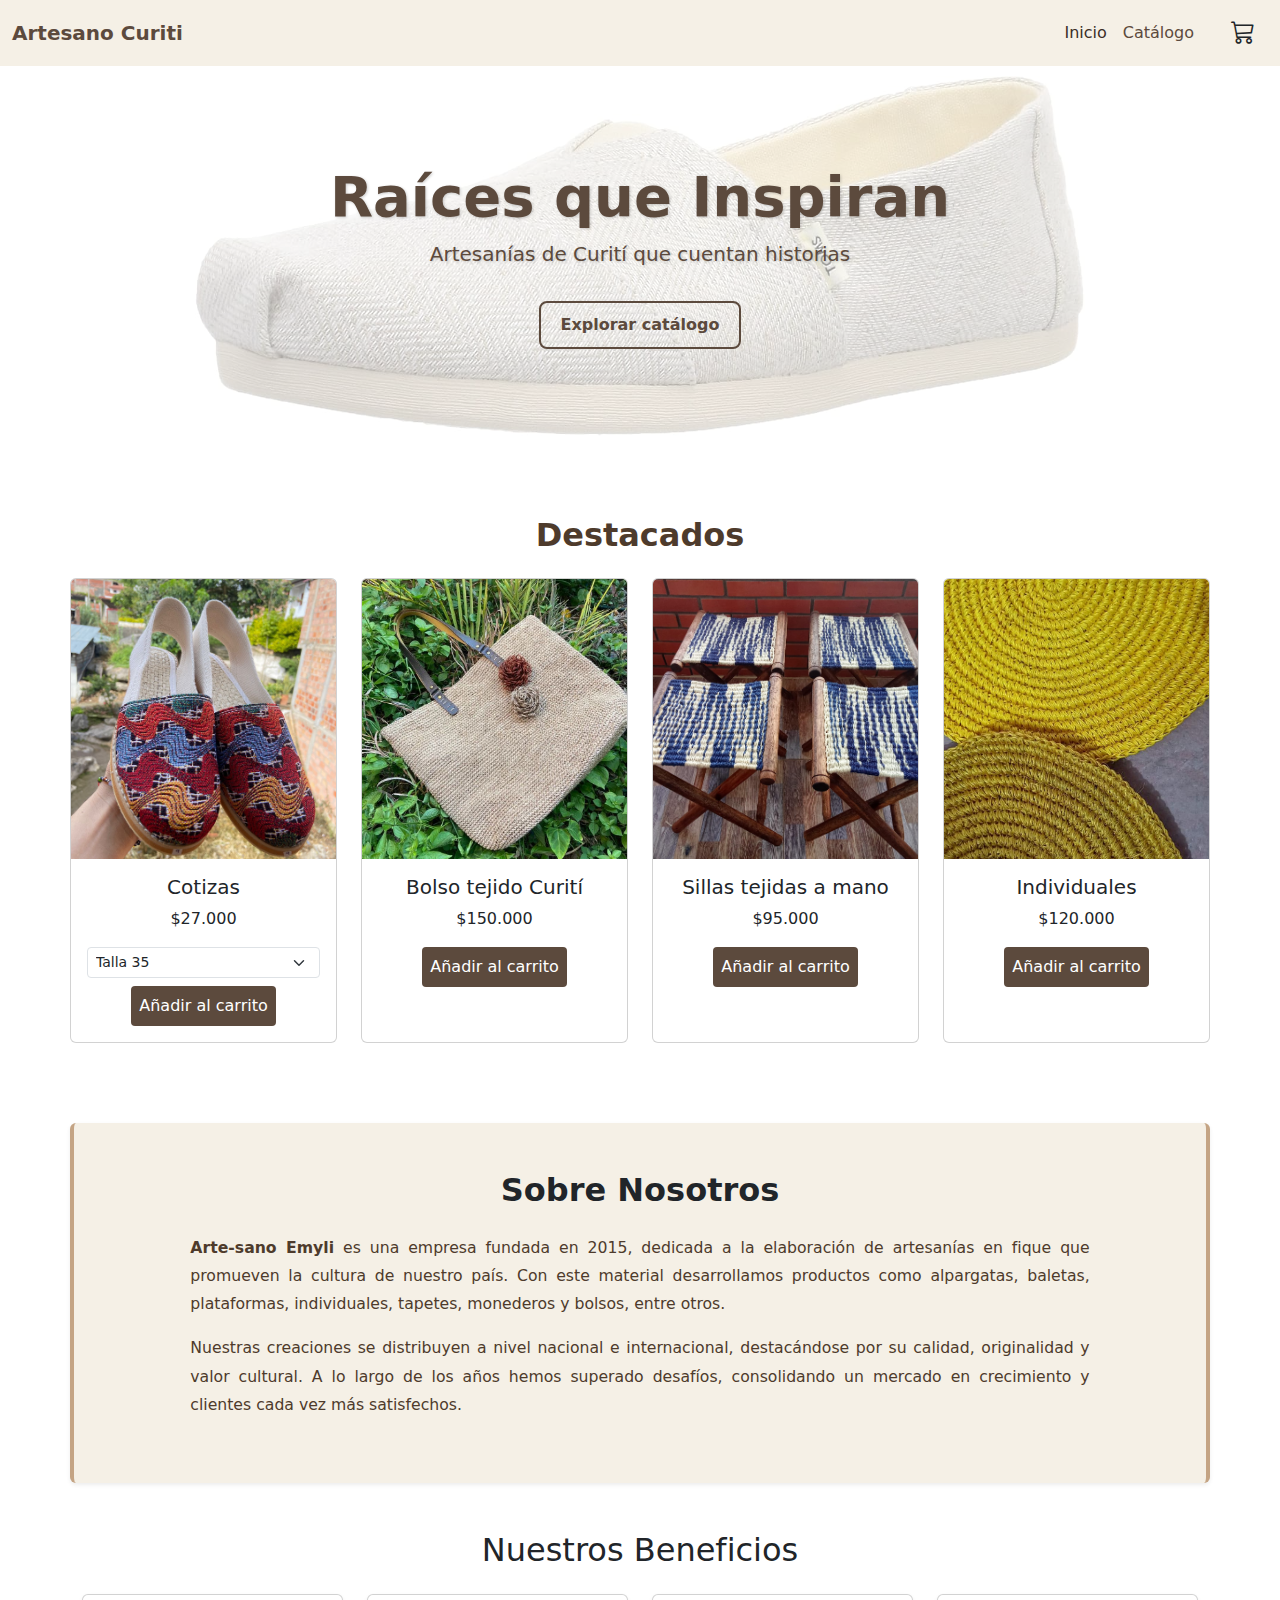
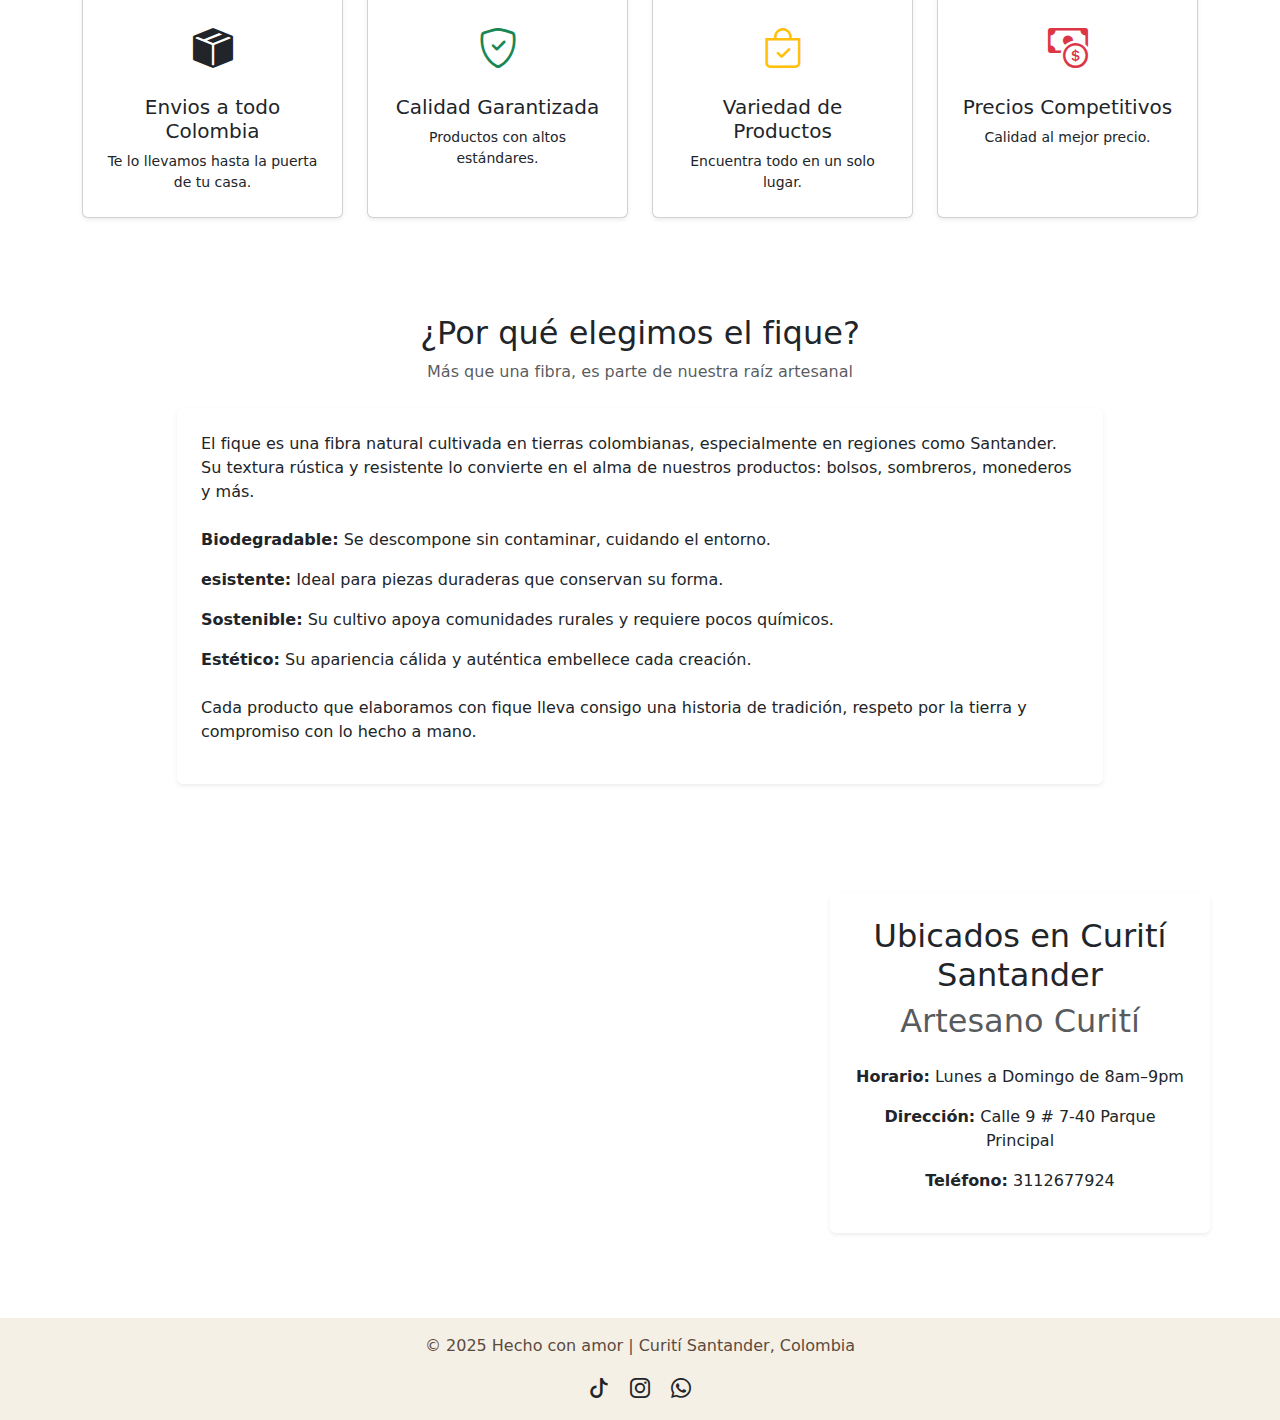
<file: index.html>
<!DOCTYPE html>
<html lang="es">
<head>
  <meta charset="UTF-8">
  <title>Artesano Curiti</title>
  <meta name="viewport" content="width=device-width, initial-scale=1"> <!-- importante para responsive -->
  <link href="https://cdn.jsdelivr.net/npm/bootstrap@5.3.0/dist/css/bootstrap.min.css" rel="stylesheet">
  <link href="https://cdn.jsdelivr.net/npm/bootstrap-icons/font/bootstrap-icons.css" rel="stylesheet">
  <link rel="stylesheet" href="index.css">
</head>
<body>
<!-- Navbar -->
<nav class="navbar navbar-expand-lg navbar-light navbar-beige">
  <div class="container-fluid">
    <a class="navbar-brand fw-bold" href="#">Artesano Curiti</a>
    <button class="navbar-toggler" type="button" data-bs-toggle="collapse" data-bs-target="#navbarNav">
      <span class="navbar-toggler-icon"></span>
    </button>

    <div class="collapse navbar-collapse justify-content-end" id="navbarNav">
      <ul class="navbar-nav me-3">
        <li class="nav-item"><a class="nav-link active" href="index.html">Inicio</a></li>
        <li class="nav-item"><a class="nav-link" href="catalogo.html">Catálogo</a></li>
      </ul>

      <!-- Ícono de carrito -->
      <a href="carrito.html" target="_blank" class="btn position-relative">
        <i class="bi bi-cart3 fs-4 text-dark"></i>
      </a>
    </div>
  </div>
</nav>

<!-- Hero -->
<section class="hero">
  <div class="container">
    <h1 class="display-4 fw-bold">Raíces que Inspiran</h1>
    <p class="lead">Artesanías de Curití que cuentan historias</p>
    <a href="catalogo.html" class="btn btn-outline-dark mt-3">Explorar catálogo</a>
  </div>
</section>

<!-- Sección Destacados -->
<section class="container my-5 destacados-section">
  <h2 class="text-center mb-4">Destacados</h2>
  <div class="row row-cols-1 row-cols-sm-2 row-cols-md-4 g-4">

    <!-- Producto 1 -->
    <div class="col">
      <div class="card h-100">
        <img src="img/cotizamujer5.jpg" class="card-img-top" alt="Cotizas">
        <div class="card-body text-center">
          <h5 class="card-title">Cotizas</h5>
          <p class="card-text">$27.000</p>
          <select class="form-select form-select-sm mb-2 talla-selector">
            <option value="35">Talla 35</option>
            <option value="36">Talla 36</option>
            <option value="37">Talla 37</option>
            <option value="38">Talla 38</option>
            <option value="39">Talla 39</option>
            <option value="40">Talla 40</option>
          </select>
          <button class="btn btn-add-carrito"
            data-nombre="Cotizas Boyacenses"
            data-precio="27000"
            data-img="img/cotizamujer5.jpg">Añadir al carrito</button>
        </div>
      </div>
    </div>

    <!-- Producto 2 -->
    <div class="col">
      <div class="card h-100">
        <img src="img/bolso1.jpg" class="card-img-top" alt="Bolso artesanal">
        <div class="card-body text-center">
          <h5 class="card-title">Bolso tejido Curití</h5>
          <p class="card-text">$150.000</p>
          <button class="btn btn-add-carrito"
            data-nombre="Bolso tejido Curití"
            data-precio="150000"
            data-img="img/bolso1.jpg">Añadir al carrito</button>
        </div>
      </div>
    </div>

    <!-- Producto 3 -->
    <div class="col">
      <div class="card h-100">
        <img src="img/sillas.jpg" class="card-img-top" alt="Sillas tejidas a mano">
        <div class="card-body text-center">
          <h5 class="card-title">Sillas tejidas a mano</h5>
          <p class="card-text">$95.000</p>
          
          <button class="btn btn-add-carrito"
            data-nombre="Sillas tejidas a mano"
            data-precio="95000"
            data-img="img/sillas.jpg">Añadir al carrito</button>
        </div>
      </div>
    </div>

    <!-- Producto 4 -->
    <div class="col">
      <div class="card h-100">
        <img src="img/individuales1.jpg" class="card-img-top" alt="Individuales amarillos">
        <div class="card-body text-center">
          <h5 class="card-title">Individuales</h5>
          <p class="card-text">$120.000</p>
          <button class="btn btn-add-carrito"
            data-nombre="Individuales amarillos"
            data-precio="50000"
            data-img="img/individuales1.jpg">Añadir al carrito</button>
        </div>
      </div>
    </div>

  </div>
</section>

<!-- Nosotros -->
<section id="nosotros" class="sobre-nosotros container my-5 py-5 px-4 rounded shadow-sm">
  <h2 class="text-center mb-4 fw-bold">Sobre Nosotros</h2>
  <div class="row justify-content-center">
    <div class="col-lg-10">
      <p class="sobre-texto">
        <strong>Arte-sano Emyli</strong> es una empresa fundada en 2015, dedicada a la elaboración de artesanías en fique que promueven la cultura de nuestro país. Con este material desarrollamos productos como alpargatas, baletas, plataformas, individuales, tapetes, monederos y bolsos, entre otros.
      </p>
      <p class="sobre-texto">
        Nuestras creaciones se distribuyen a nivel nacional e internacional, destacándose por su calidad, originalidad y valor cultural. A lo largo de los años hemos superado desafíos, consolidando un mercado en crecimiento y clientes cada vez más satisfechos.
      </p>
    </div>
  </div>
</section>

<!-- Beneficios -->
<section class="container text-center my-5">
  <h2 class="title-products mb-4">Nuestros Beneficios</h2>
  <div class="row row-cols-1 row-cols-sm-2 row-cols-md-4 g-4">
    <div class="col">
      <div class="card h-100 shadow-sm p-4">
        <i class="bi bi-box-seam-fill fs-1 text-dark mb-3"></i>
        <h5 class="card-title">Envios a todo Colombia</h5>
        <p class="card-text small">Te lo llevamos hasta la puerta de tu casa.</p>
      </div>
    </div>
    <div class="col">
      <div class="card h-100 shadow-sm p-4">
        <i class="bi bi-shield-check fs-1 text-success mb-3"></i>
        <h5 class="card-title">Calidad Garantizada</h5>
        <p class="card-text small">Productos con altos estándares.</p>
      </div>
    </div>
    <div class="col">
      <div class="card h-100 shadow-sm p-4">
        <i class="bi bi-bag-check fs-1 text-warning mb-3"></i>
        <h5 class="card-title">Variedad de Productos</h5>
        <p class="card-text small">Encuentra todo en un solo lugar.</p>
      </div>
    </div>
    <div class="col">
      <div class="card h-100 shadow-sm p-4">
        <i class="bi bi-cash-coin fs-1 text-danger mb-3"></i>
        <h5 class="card-title">Precios Competitivos</h5>
        <p class="card-text small">Calidad al mejor precio.</p>
      </div>
    </div>
  </div>
</section>

<!--Beneficios del fique-->
<section id="beneficios-fique" class="py-5">
  <div class="container">
    <div class="text-center mb-4">
      <h2 class="bf-color">¿Por qué elegimos el fique?</h2>
      <p class="text-muted">Más que una fibra, es parte de nuestra raíz artesanal</p>
    </div>

    <div class="row justify-content-center">
      <div class="col-lg-10">
        <div class="p-4 rounded shadow-sm bg-white">
          <p class="mb-4">
            El fique es una fibra natural cultivada en tierras colombianas, especialmente en regiones como Santander. Su textura rústica y resistente lo convierte en el alma de nuestros productos: bolsos, sombreros, monederos y más.
          </p>
          <ul class="list-unstyled">
            <li class="mb-3">
              <strong>Biodegradable:</strong> Se descompone sin contaminar, cuidando el entorno.
            </li>
            <li class="mb-3">
              <strong>esistente:</strong> Ideal para piezas duraderas que conservan su forma.
            </li>
            <li class="mb-3">
              <strong>Sostenible:</strong> Su cultivo apoya comunidades rurales y requiere pocos químicos.
            </li>
            <li class="mb-3">
              <strong>Estético:</strong> Su apariencia cálida y auténtica embellece cada creación.
            </li>
          </ul>
          <p class="mt-4">
            Cada producto que elaboramos con fique lleva consigo una historia de tradición, respeto por la tierra y compromiso con lo hecho a mano.
          </p>
        </div>
      </div>
    </div>
  </div>
</section>



<!--Mapa-->
<section id="local" class="mb-5">
  <div class="container mt-4">
    <div class="row align-items-center">
      <div class="col-lg-8 order-lg-1 order-2 d-flex justify-content-center">
        <div class="ratio ratio-16x9 map-resize">
          <iframe src="https://www.google.com/maps/embed?pb=!1m18!1m12!1m3!1d705.5675983634891!2d-73.07035870273506!3d6.606939455650466!2m3!1f0!2f0!3f0!3m2!1i1024!2i768!4f13.1!3m3!1m2!1s0x8e69b81482b07d3d%3A0x2cdea2e1a638c07!2zQ2wuIDnCqiAjNywgQ3VyaXRpLCBDdXJpdMOtLCBTYW50YW5kZXI!5e0!3m2!1ses-419!2sco!4v1715273865834!5m2!1ses-419!2sco" style="border:0;" allowfullscreen loading="lazy" referrerpolicy="no-referrer-when-downgrade"></iframe>
        </div>
      </div>

      <div class="col-lg-4 order-lg-2 order-1 text-center bg-cafe p-4 rounded shadow-sm">
        <h2 class="bf-cafe">Ubicados en Curití Santander</h2>
        <h2 class="text-muted mb-4" id="app">Artesano Curití</h2>
        <section id="numeros-locales">
          <p><strong>Horario:</strong> Lunes a Domingo de 8am–9pm</p>
          <p><strong>Dirección:</strong> Calle 9 # 7-40 Parque Principal</p>
          <p><strong>Teléfono:</strong> 3112677924</p>
        </section>
      </div>
    </div>
  </div>
</section>





<!-- Footer -->
<footer class="footer-beige text-center p-3">
  <p>&copy; 2025 Hecho con amor | Curití Santander, Colombia</p>
  <div>
    <a href="https://www.tiktok.com/@artesanocuriti2?_t=ZS-8zoO25b0doV&_r=1" class="text-dark me-3"><i class="bi bi-tiktok fs-5"></i></a>
    <a href="https://www.instagram.com/artesano_curiti?igsh=b204YzY5NTlheXBx" class="text-dark me-3"><i class="bi bi-instagram fs-5"></i></a>
    <a href="#" class="text-dark"><i class="bi bi-whatsapp fs-5"></i></a>
  </div>
</footer>

<script src="carrito.js"></script>
<script src="https://cdn.jsdelivr.net/npm/bootstrap@5.3.0/dist/js/bootstrap.bundle.min.js"></script>
</body>
</html>
</file>
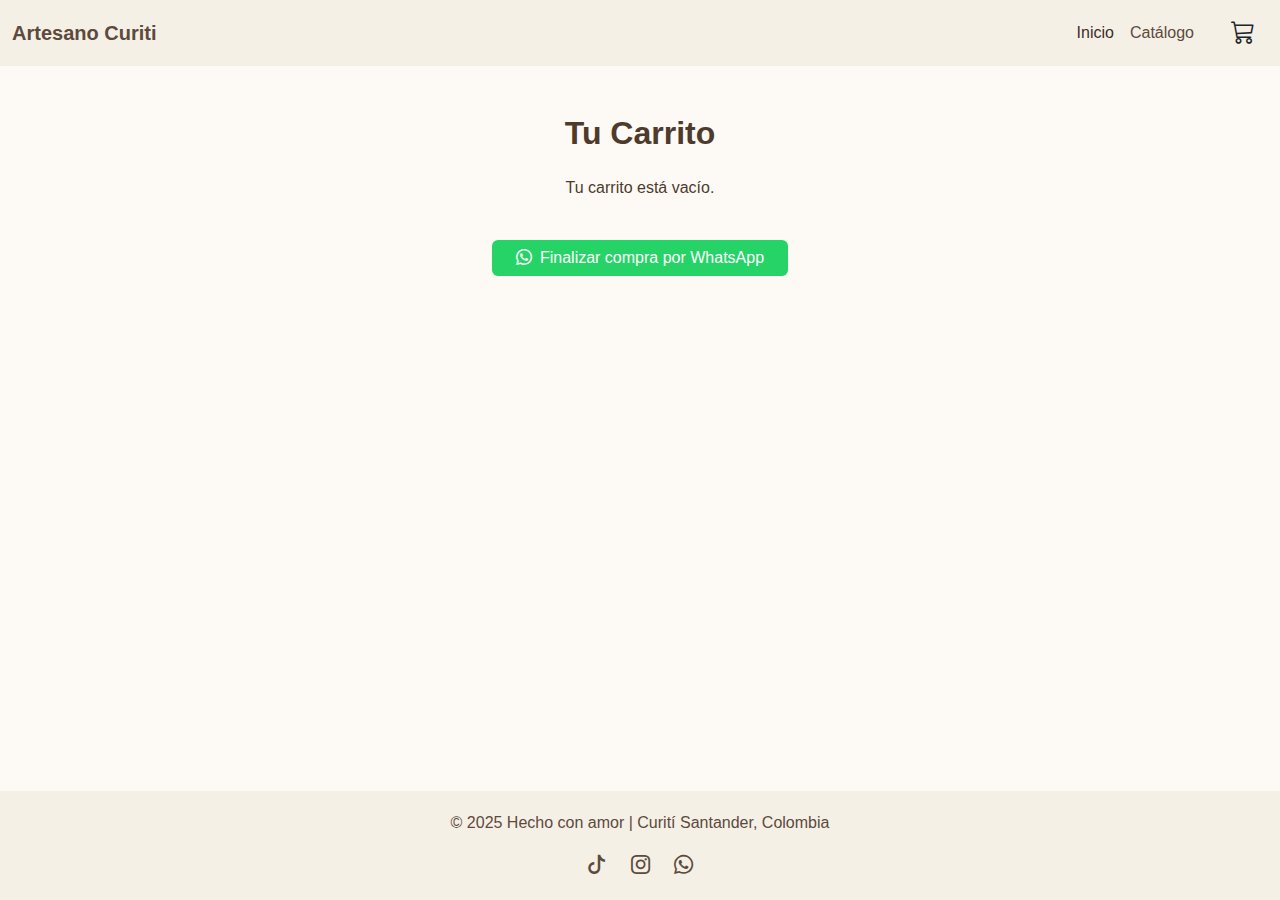
<file: carrito.html>
<!DOCTYPE html>
<html lang="es">
<head>
  <meta charset="UTF-8">
  <title>Tu Carrito</title>
  <meta name="viewport" content="width=device-width, initial-scale=1">
  <link href="https://cdn.jsdelivr.net/npm/bootstrap@5.3.0/dist/css/bootstrap.min.css" rel="stylesheet">
  <link href="https://cdn.jsdelivr.net/npm/bootstrap-icons@1.10.5/font/bootstrap-icons.css" rel="stylesheet">
  <link rel="stylesheet" href="carrito.css">
</head>
<body>
    <nav class="navbar navbar-expand-lg navbar-light navbar-beige">
  <div class="container-fluid">
    <a class="navbar-brand fw-bold" href="#">Artesano Curiti</a>
    <button class="navbar-toggler" type="button" data-bs-toggle="collapse" data-bs-target="#navbarNav">
      <span class="navbar-toggler-icon"></span>
    </button>

    <div class="collapse navbar-collapse justify-content-end" id="navbarNav">
      <ul class="navbar-nav me-3">
        <li class="nav-item"><a class="nav-link active" href="index.html">Inicio</a></li>
        <li class="nav-item"><a class="nav-link" href="catalogo.html">Catálogo</a></li>
      </ul>

      <!-- Ícono de carrito -->
      <a href="carrito.html" target="_blank" class="btn position-relative">
        <i class="bi bi-cart3 fs-4 text-dark"></i>
      </a>
    </div>
  </div>
</nav>

  <div class="wrapper container my-5">
    <h2 class="text-center mb-4">Tu Carrito</h2>
    <div id="carrito-lista" class="row justify-content-center"></div>

    <div class="text-center mt-4">
      <button onclick="finalizarCompra()" class="btn btn-success px-4">
        <i class="bi bi-whatsapp me-2"></i>Finalizar compra por WhatsApp
      </button>
    </div>
  </div>

  <footer class="footer">
    <p>© 2025 Hecho con amor | Curití Santander, Colombia</p>
    <div class="social-icons">
        <a href="https://www.tiktok.com/@artesanocuriti2?_t=ZS-8zoO25b0doV&_r=1"><i class="bi bi-tiktok"></i></a>
        <a href="https://www.instagram.com/artesano_curiti/?igsh=b204YzY5NTlheXBx#"><i class="bi bi-instagram"></i></a>
        <a href="#"><i class="bi bi-whatsapp"></i></a>
    </div>
  </footer>

  <script>
    function mostrarCarrito() {
  const carrito = JSON.parse(localStorage.getItem('carrito')) || [];
  const contenedor = document.getElementById('carrito-lista');

  if (!contenedor) return;

  if (carrito.length === 0) {
    contenedor.innerHTML = '<p class="text-center">Tu carrito está vacío.</p>';
    return;
  }

  carrito.forEach((item, index) => {
    const card = document.createElement('div');
    card.className = 'col-md-3 col-sm-6 mb-4';
    card.innerHTML = `
      <div class="card cart-item position-relative">
        <button class="btn btn-eliminar position-absolute top-0 end-0 m-2" onclick="eliminarProducto(${index})">
          <i class="bi bi-x-lg"></i>
        </button>
        <img src="${item.img}" class="card-img-top cart-img" alt="${item.nombre}">
        <div class="card-body">
          <h5 class="card-title">${item.nombre}</h5>
          <p class="card-text">Talla: ${item.talla}</p>
          <p class="card-text">Cantidad: ${item.cantidad}</p>
          <p class="card-text">Precio unitario: $${item.precio.toLocaleString()}</p>
          <p class="card-text fw-bold">Subtotal: $${(item.precio * item.cantidad).toLocaleString()}</p>
        </div>
      </div>
    `;
    contenedor.appendChild(card);
  });
}


    function eliminarProducto(index) {
      let carrito = JSON.parse(localStorage.getItem('carrito')) || [];
      carrito.splice(index, 1);
      localStorage.setItem('carrito', JSON.stringify(carrito));
      location.reload();
    }

    function finalizarCompra() {
      const carrito = JSON.parse(localStorage.getItem('carrito')) || [];
      if (carrito.length === 0) return;

      let mensaje = "Hola, quiero comprar los siguientes productos:\n\n";
      let total = 0;

      carrito.forEach(item => {
        mensaje += `• ${item.nombre} - Talla ${item.talla} - Cantidad: ${item.cantidad} - $${(item.precio * item.cantidad).toLocaleString()}\n`;
        total += item.precio * item.cantidad;

      });

      mensaje += `\nTotal: $${total.toLocaleString()}\nQuedo pendiente de su respuesta. ¡Gracias!`;

      const url = `https://wa.me/573142908122?text=${encodeURIComponent(mensaje)}`;
      window.open(url, '_blank');
    }

    mostrarCarrito();
  </script>

</body>
</html>
</file>
<file: index.css>
.navbar-beige {
  background-color: #f5f0e6;
  color: #5c4a3d;
}
.navbar-beige .navbar-brand,
.navbar-beige .nav-link {
  color: #5c4a3d !important; /* café */
  font-weight: 500;
}

.navbar-beige .nav-link.active,
.navbar-beige .nav-link:hover {
  color: #3b2e26 !important; /* café más oscuro al pasar */
}
/* Hero */
.hero {
  background-image: url('img/cotiza.jpg');
  background-repeat: no-repeat;
  background-size: contain;  /* no recorta la imagen */
  background-position: center;
  min-height: 40vh;
  color: #5c4a3d;
  padding: 40px 20px;
  display: flex;
  align-items: center;
  justify-content: center;
  text-align: center;
  margin-top: 10px;
  background-color: rgba(255,255,255,0.5);
  background-blend-mode: lighten;
}

.hero .container {
  animation: fadeIn 1.2s ease-in-out;
}

@keyframes fadeIn {
  from { opacity: 0; transform: translateY(20px); }
  to { opacity: 1; transform: translateY(0); }
}

.hero h1, .hero p {
  text-shadow: 1px 1px 3px rgba(0,0,0,0.2);
}

.hero .btn {
  border: 2px solid #5c4a3d;
  color: #5c4a3d;
  background-color: transparent;
  padding: 10px 20px;
  font-weight: bold;
  border-radius: 8px;
  transition: all 0.3s ease;
}

.hero .btn:hover {
  background-color: #5c4a3d;
  color: #fff;
}

/* Cards */
.card-img-top {
  width: 100%;
  height: 280px; /* menos alto para móviles */
  object-fit: cover;
}
@media (max-width: 576px) {
  .card-img-top {
    height: 400px;
  }
}
@media (min-width: 577px) {
  .card-img-top {
    height: 280px; /* o el valor que prefieras para pantallas más grandes */
  }
}
.card {
  transition: transform 0.3s ease, box-shadow 0.3s ease;
}

.card:hover {
  transform: scale(1.03);
  box-shadow: 0 8px 20px rgba(0, 0, 0, 0.15);
}

/* Sobre Nosotros */
.sobre-texto {
  text-align: justify;
  font-size: 0.98rem;
  color: #4e3b2c;
  line-height: 1.8;
}

.sobre-nosotros {
  background-color: #f5f0e6;
  border-left: 4px solid #c4a484;
  border-right: 4px solid #c4a484;
}

/* Footer */
.footer-beige {
  background-color: #f5f0e6;
  color: #5c4a3d;
  padding: 20px 0;
}

/* Sección Destacados */
.destacados-section {
  color: #9c8776;
  padding: 2rem 0;
}

.destacados-section h2 {
  color: #4e3b2c;
  font-weight: bold;
}

/* Botón Añadir al carrito */
.btn-add-carrito {
  background-color: #5c4a3d;
  color: #fff;
  border: none;
  padding: 8px 8px;
  border-radius: 4px;
  font-weight: 500;
  transition: background-color 0.3s ease, transform 0.2s ease;
}

.btn-add-carrito:hover {
  background-color: #beb5af;
  transform: scale(1.03);
}
</file>
<file: carrito.css>
/* Estructura base */
html, body {
  height: 100%;
  margin: 0;
  display: flex;
  flex-direction: column;
  background-color: #fdfaf6;
  color: #4e3b2c;
  font-family: 'Segoe UI', sans-serif;
}
.navbar-beige {
  background-color: #f5f0e6;
  color: #5c4a3d;
}
.navbar-beige .navbar-brand,
.navbar-beige .nav-link {
  color: #5c4a3d !important; /* café */
  font-weight: 500;
}

.navbar-beige .nav-link.active,
.navbar-beige .nav-link:hover {
  color: #3b2e26 !important; /* café más oscuro al pasar */
}

.wrapper {
  flex: 1;
  padding-bottom: 40px;
}

/* Título */
h2 {
  color: #4e3b2c;
  font-weight: bold;
}

/* Tarjetas verticales */
.cart-item {
  background-color: #fffaf3;
  border: 1px solid #e4d8c4;
  border-radius: 12px;
  box-shadow: 0 4px 12px rgba(0, 0, 0, 0.08);
  transition: transform 0.3s ease;
  overflow: hidden;
  max-width: 260px;
  margin-left: auto;
  margin-right: auto;
}

.cart-item:hover {
  transform: scale(1.02);
}

/* Imagen flotante */
.cart-img {
  height: 180px;
  object-fit: contain;
  background-color: #f5f0e6;
  padding: 12px;
  box-shadow: 0 4px 8px rgba(0, 0, 0, 0.1);
}

/* Texto */
.card-title {
  font-size: 1rem;
  color: #4e3b2c;
  margin-bottom: 0.5rem;
}

.card-text {
  font-size: 0.9rem;
  margin-bottom: 0.3rem;
}

/* Botón eliminar discreto */
.btn-eliminar {
  background-color: transparent;
  color: #c0392b;
  border: none;
  font-size: 0.85rem;
  padding: 4px 8px;
}

.btn-eliminar:hover {
  color: #a93226;
  background-color: #f5eae6;
  border-radius: 4px;
}

/* Botón WhatsApp */
.btn-success {
  background-color: #25D366;
  border: none;
  font-weight: 500;
}

.btn-success:hover {
  background-color: #1ebe5d;
}

/* Footer */
.footer {
  background-color: #f5f0e6;
  color: #5c4a3d;
  text-align: center;
  padding: 20px 0;
}

.social-icons a {
  color: #5c4a3d;
  margin: 0 10px;
  font-size: 1.2rem;
  transition: color 0.3s ease;
}

.social-icons a:hover {
  color: #c4a484;
}

/* Responsive */
@media (max-width: 576px) {
  .cart-img {
    height: auto;
    max-height: 200px;
    width: 100%;
  }

  .btn-success {
    width: 100%;
    margin-top: 1rem;
  }
}
</file>
